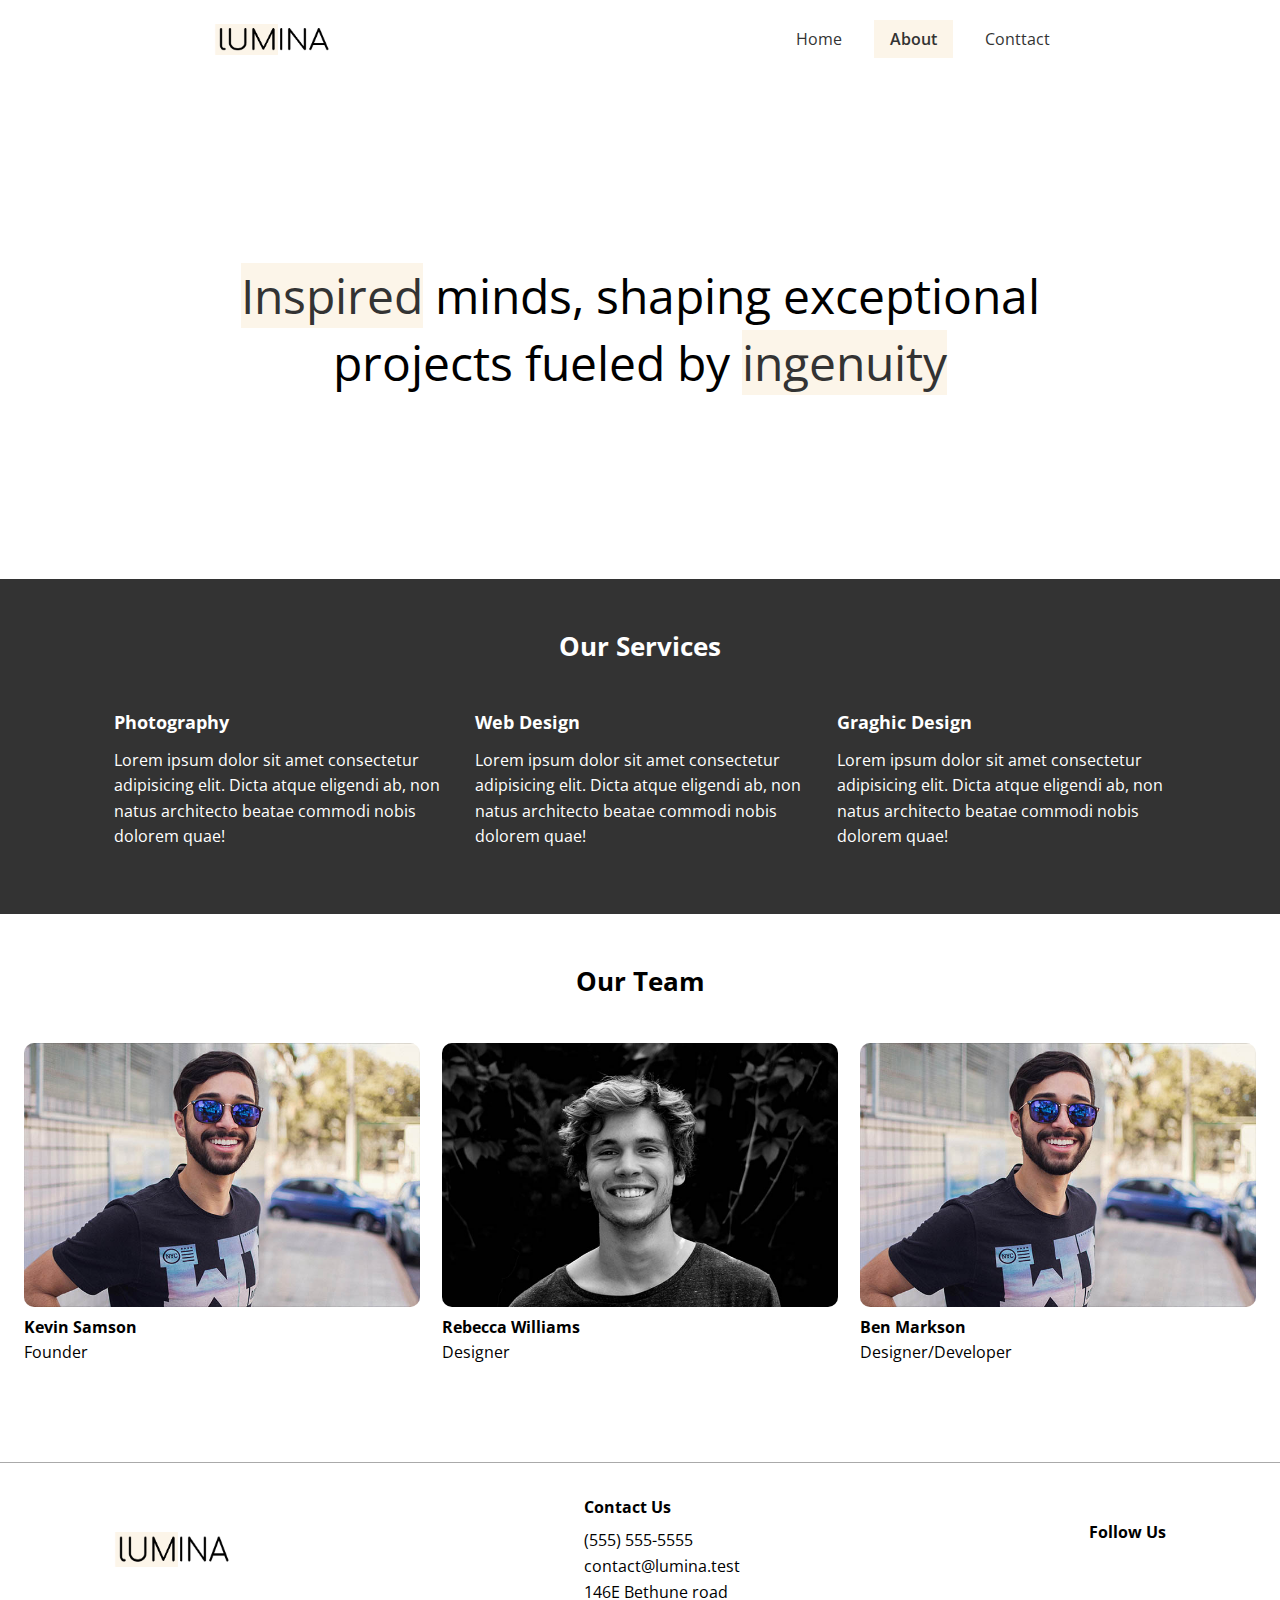
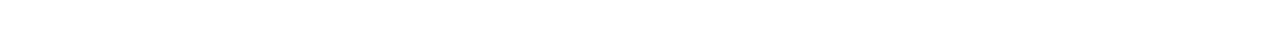
<file: about.html>
<!DOCTYPE html>
<html lang="en">
  <head>
    <meta charset="UTF-8" />
    <meta name="viewport" content="width=device-width, initial-scale=1.0" />
    <title>About Lumina Creative</title>
    <link
      rel="stylesheet"
      href="https://cdnjs.cloudflare.com/ajax/libs/font-awesome/6.6.0/css/all.min.css"
      integrity="sha512-Kc323vGBEqzTmouAECnVceyQqyqdsSiqLQISBL29aUW4U/M7pSPA/gEUZQqv1cwx4OnYxTxve5UMg5GT6L4JJg=="
      crossorigin="anonymous"
      referrerpolicy="no-referrer"
    />
    <link rel="preconnect" href="https://fonts.googleapis.com" />
    <link rel="preconnect" href="https://fonts.gstatic.com" crossorigin />
    <link
      href="https://fonts.googleapis.com/css2?family=Open+Sans:ital,wght@0,300..800;1,300..800&display=swap"
      rel="stylesheet"
    />
    <link rel="stylesheet" href="./css/styles.css" />
    <link rel="icon" href="./images/favicon.ico" />
  </head>
  <body>
    <header class="header">
      <div class="container container-sm header-flex">
        <img src="./images/logo.png" alt="Lumina Creative" class="logo" />
        <nav>
          <ul class="main-menu">
            <li><a href="index.html">Home</a></li>
            <li><a class="current" href="/">About</a></li>
            <li><a href="./contact.html">Conttact</a></li>
          </ul>
        </nav>
      </div>
    </header>
    <section class="hero">
      <div class="container container-sm">
        <h2>
          <span class="bg-primary">Inspired</span> minds, shaping exceptional
          projects fueled by
          <span class="bg-primary">ingenuity</span>
        </h2>
      </div>
    </section>

    <section class="services bg-dark">
      <div class="container">
        <h2 class="section-heading">Our Services</h2>
        <div class="services-flex">
          <div class="service-item">
            <h4>Photography</h4>
            <p>
              Lorem ipsum dolor sit amet consectetur adipisicing elit. Dicta
              atque eligendi ab, non natus architecto beatae commodi nobis
              dolorem quae!
            </p>
          </div>
          <div class="service-item">
            <h4>Web Design</h4>
            <p>
              Lorem ipsum dolor sit amet consectetur adipisicing elit. Dicta
              atque eligendi ab, non natus architecto beatae commodi nobis
              dolorem quae!
            </p>
          </div>
          <div class="service-item">
            <h4>Graghic Design</h4>
            <p>
              Lorem ipsum dolor sit amet consectetur adipisicing elit. Dicta
              atque eligendi ab, non natus architecto beatae commodi nobis
              dolorem quae!
            </p>
          </div>
        </div>
      </div>
    </section>

    <section class="team">
      <div class="container container-lg">
        <h2 class="section-heading">Our Team</h2>
        <div class="team-flex">
          <div class="team-item">
            <img src="images/team1.jpg" alt="Team Member" />
            <h4>Kevin Samson</h4>
            <p>Founder</p>
          </div>
          <div class="team-item">
            <img src="images/team3.jpg" alt="Team Member" />
            <h4>Rebecca Williams</h4>
            <p>Designer</p>
          </div>
          <div class="team-item">
            <img src="images/team1.jpg" alt="Team Member" />
            <h4>Ben Markson</h4>
            <p>Designer/Developer</p>
          </div>
        </div>
      </div>
    </section>

    <footer class="footer">
      <div class="container footer-flex">
        <img src="./images/logo.png" alt="Lumina Creative" />

        <div>
          <h4>Contact Us</h4>
          <ul>
            <li>(555) 555-5555</li>
            <li>contact@lumina.test</li>
            <li>146E Bethune road</li>
          </ul>
        </div>
        <div>
          <h4>Follow Us</h4>
          <a href="#"><i class="fab fa-facebook fa-2x"></i></a>
          <a href="#"><i class="fab fa-twitter fa-2x"></i></a>
          <a href="#"><i class="fab fa-instagram fa-2x"></i></a>
          <a href="#"><i class="fab fa-pinterest fa-2x"></i></a>
          <a href="#"><i class="fab fa-tumblr fa-2x"></i></a>
        </div>
      </div>
    </footer>
  </body>
</html>
</file>
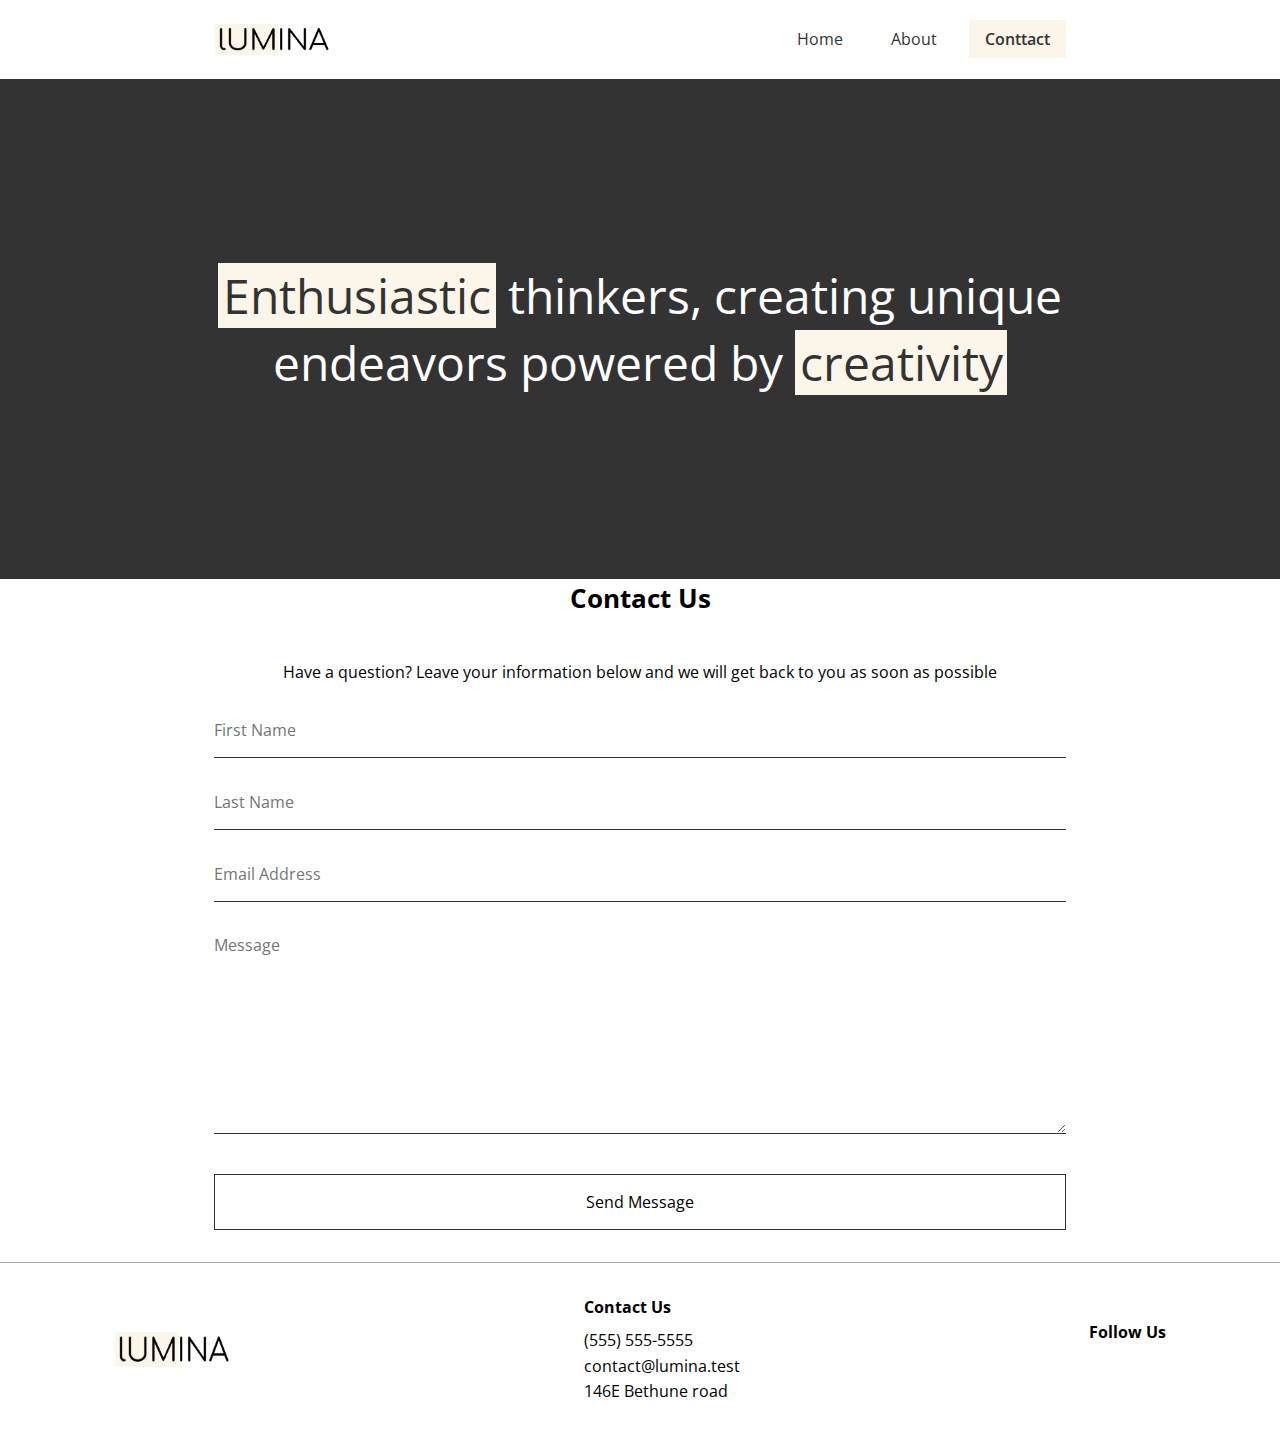
<file: contact.html>
<!DOCTYPE html>
<html lang="en">
  <head>
    <meta charset="UTF-8" />
    <meta name="viewport" content="width=device-width, initial-scale=1.0" />
    <title>Contact Lumina Creative</title>
    <link
      rel="stylesheet"
      href="https://cdnjs.cloudflare.com/ajax/libs/font-awesome/6.6.0/css/all.min.css"
      integrity="sha512-Kc323vGBEqzTmouAECnVceyQqyqdsSiqLQISBL29aUW4U/M7pSPA/gEUZQqv1cwx4OnYxTxve5UMg5GT6L4JJg=="
      crossorigin="anonymous"
      referrerpolicy="no-referrer"
    />
    <link rel="preconnect" href="https://fonts.googleapis.com" />
    <link rel="preconnect" href="https://fonts.gstatic.com" crossorigin />
    <link
      href="https://fonts.googleapis.com/css2?family=Open+Sans:ital,wght@0,300..800;1,300..800&display=swap"
      rel="stylesheet"
    />
    <link rel="stylesheet" href="./css/styles.css" />
    <link rel="icon" href="./images/favicon.ico" />
  </head>
  <body>
    <header class="header">
      <div class="container container-sm header-flex">
        <img src="./images/logo.png" alt="Lumina Creative" class="logo" />
        <nav>
          <ul class="main-menu">
            <li><a href="index.html">Home</a></li>
            <li><a href="about.html">About</a></li>
            <li><a class="current" href="/">Conttact</a></li>
          </ul>
        </nav>
      </div>
    </header>

    <section class="hero bg-dark">
      <div class="container container-sm">
        <h2>
          <span class="bg-primary">Enthusiastic</span> thinkers, creating unique
          endeavors powered by
          <span class="bg-primary">creativity</span>
        </h2>
      </div>
    </section>

    <sectiom class="contact">
      <div class="container container-sm">
        <h2 class="section-heading">Contact Us</h2>
        <p>
          Have a question? Leave your information below and we will get back to
          you as soon as possible
        </p>
        <form name="contact" netlify>
        <div class="form-group">
            <label for="first-name" class="visually-hidden">First Name</label>
            <input
              type="text "
              id="first-name"
              name="first-name"
              placeholder="First Name"
            />
        </div>
        <div class="form-group">
            <label for="last-name" class="visually-hidden">Last-Name</label>
            <input
              type="text "
              id="last-name"
              name="last-name"
              placeholder="Last Name"
            />
        </div>
        <div class="form-group">
            <label for="email" class="visually-hidden">Email Address</label>
            <input
              type="email "
              id="email"
              name="email"
              placeholder="Email Address"
            />
        </div>
        <div class="form-group">
            <label for="message" class="visually-hidden">Message</label>
            <textarea
              id="message"
              name="message"
              placeholder="Message"
            ></textarea>
            <div class="form-group">
              <button type="submit" class="btn">Send Message</button>
            </div>
          </form>
        </div>
      </div>
    </sectiom>

    <footer class="footer">
      <div class="container footer-flex">
        <img src="./images/logo.png" alt="Lumina Creative" />

        <div>
          <h4>Contact Us</h4>
          <ul>
            <li>(555) 555-5555</li>
            <li>contact@lumina.test</li>
            <li>146E Bethune road</li>
          </ul>
        </div>
        <div>
          <h4>Follow Us</h4>
          <a href="#"><i class="fab fa-facebook fa-2x"></i></a>
          <a href="#"><i class="fab fa-twitter fa-2x"></i></a>
          <a href="#"><i class="fab fa-instagram fa-2x"></i></a>
          <a href="#"><i class="fab fa-pinterest fa-2x"></i></a>
          <a href="#"><i class="fab fa-tumblr fa-2x"></i></a>
        </div>
      </div>
    </footer>
  </body>
</html>
</file>
<file: css/styles.css>
* {
  margin: 0;
  padding: 0;
  box-sizing: border-box;
}

body {
  font-family: "Open Sans", sans-serif;
  line-height: 1.6;
}

:root {
  --primary-color--: #fcf5e9;
  --dark-color: #333;
  --container-normal: 1100px;
  --container-wide: 1400px;
  --container-narrow: 900px;
}

a {
  text-decoration: none;
  color: #333;
}

ul {
  list-style: none;
}

img {
  max-width: 100%;
}

/* Utility classes */
.bg-primary {
  background: var(--primary-color--);
  color: #333;
}

.bg-dark {
  background: var(--dark-color);
  color: #fff;
}

.bg-dark .bg-primary {
  padding: 0 0.3rem;
}

.btn {
  display: inline-block;
  padding: 1rem 2rem;
  border: 1px solid #333;
  background: transparent;
  font-family: inherit;
  font-size: inherit;
  cursor: pointer;
}

.btn:hover {
  background: #333;
  color: #fff;
}

.visually-hidden {
  clip: rect(0 0 0 0);
  clip-path: inset(50%);
  height: 1px;
  overflow: hidden;
  position: absolute;
  white-space: nowrap;
  width: 1px;
}

.section-heading {
  font-size: 1.6rem;
  text-align: center;
  margin-bottom: 40px;
}

/* ontainer */
.container {
  max-width: var(--container-normal);
  margin: 0 auto;
  padding: 0 1.5rem;
}

.container-lg {
  max-width: var(--container-wide);
}

.container-sm {
  max-width: var(--container-narrow);
}

/* Header */
.header {
  margin: 1.5rem auto;
}

.header .logo {
  width: 120px;
}

.header .header-flex {
  display: flex;
  justify-content: space-between;
  align-items: center;
}

.header .main-menu {
  display: flex;
  gap: 1rem;
}

.header .main-menu a {
  padding: 0.5rem 1rem;
}

.header .main-menu a:hover {
  background: var(--primary-color--);
}

.current {
  background: var(--primary-color--);
  font-weight: 600;
}

/* Hero */
.hero {
  height: 500px;
  display: flex;
  justify-content: center;
  align-items: center;
  text-align: center;
}

.hero h2 {
  font-size: 3rem;
  line-height: 1.4;
  font-weight: normal;
}

/* Galery */

.gallery-flex {
  display: flex;
  justify-content: center;
  flex-wrap: wrap;
  gap: 20px;
}

.gallery-item {
  width: calc(33.333% - 20px);
  border-radius: 10px;
}

.gallery-item:hover {
  opacity: 0.9;
}

/* Footer */
.footer {
  border-top: 1px solid #aaa;
  padding: 2rem 1.5rem;
  margin-top: 2rem;
}

.footer .footer-flex {
  display: flex;
  justify-content: space-between;
  align-items: center;
}

.footer img {
  width: 120px;
  height: 35px;
}

.footer h4 {
  font-size: 1rem;
  margin-bottom: 0.5rem;
}

.footer a {
  margin: 0.2rem;
}

/* Services */
.services {
  padding: 3rem 0 4rem;
}

.services .services-flex {
  display: flex;
  gap: 2rem;
}

.services h4 {
  font-size: 1.1rem;
  margin-bottom: 0.7rem;
}

/* Team */
.team {
  padding: 3rem 0 4rem;
}

.team-flex {
  display: flex;
  gap: 1.4rem;
}

.team img {
  border-radius: 10px;
}

/* Contact */
.contact {
  padding: 3rem 0 4rem;
}

.contact p {
  text-align: center;
  margin-bottom: 2rem;
}

.form-group {
  margin: 2rem 0;
}

.contact input,
.contact textarea {
  border: none;
  border-bottom: 1px #333 solid;
  width: 100%;
  font-size: inherit;
  font-family: inherit;
  padding-bottom: 1rem;
}

.contact textarea {
  height: 200px;
}

.contact input:focus,
.contact textarea:focus {
  outline: 0;
}

.contact button {
  width: 100%;
}

@media (max-width: 768px) {
  .header .header-flex,
  .footer .footer-flex,
  .services .services-flex,
  .team .team-flex {
    flex-direction: column;
    gap: 1.5rem;
  }

  .hero {
    height: 300px;
  }

  .hero h2 {
    font-size: 1.8rem;
  }

  .gallery-item {
    width: calc(50% - 20px);
  }

  .footer .footer-flex {
    text-align: center;
  }
}
</file>
